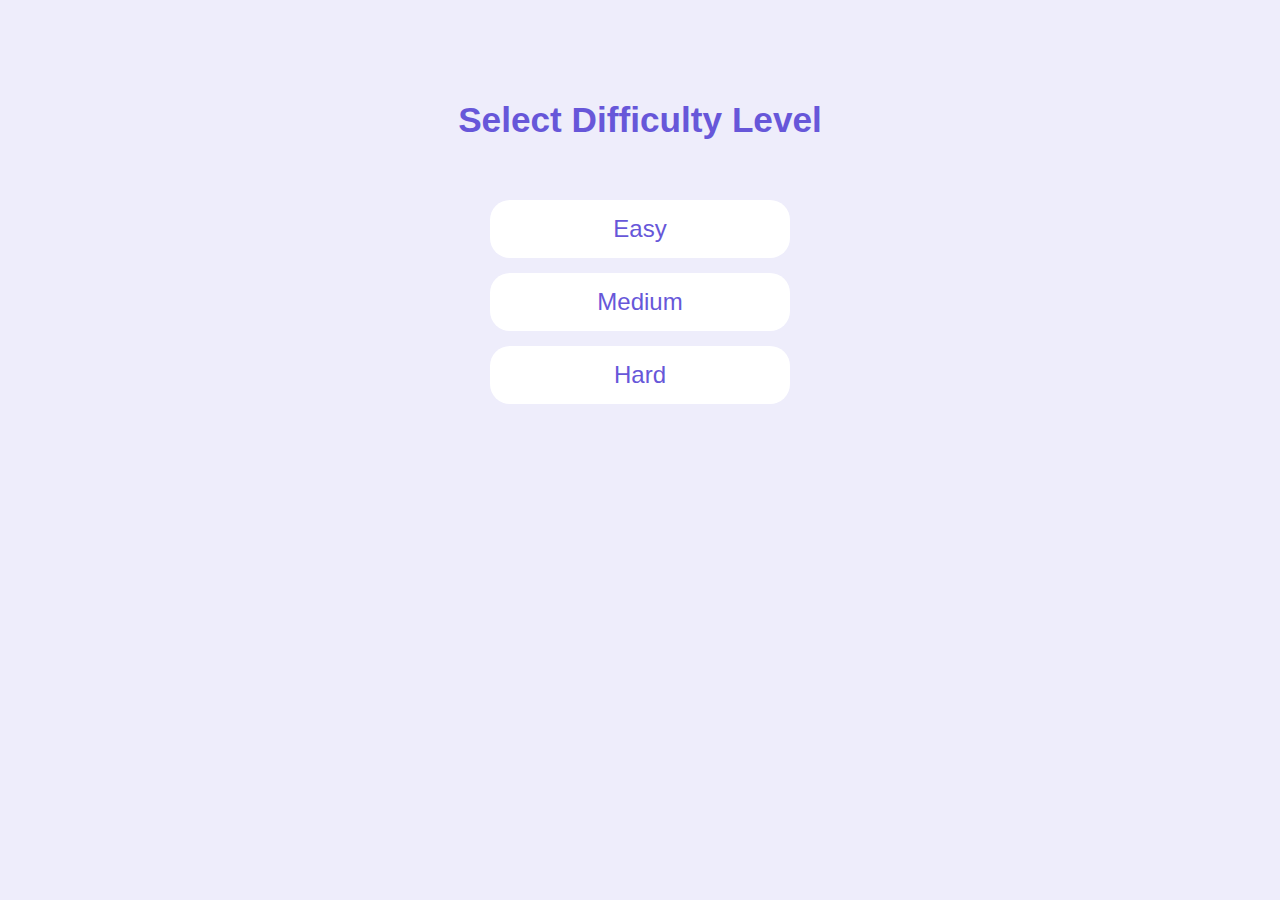
<file: difficulty.html>
<!DOCTYPE html>
<html lang="en">
<head>
    <meta charset="UTF-8">
    <meta http-equiv="X-UA-Compatible" content="IE=edge">
    <meta name="viewport" content="width=device-width, initial-scale=1.0">
    <title>Document</title>
    <link rel="stylesheet" href="/css/global.css">
    <link rel="stylesheet" href="/css/difficulty.css">
</head>
<body>
    <h3>Select Difficulty Level</h3>
    <button>Easy</button>
    <button>Medium</button>
    <button>Hard</button>
    <script src="/js/difficulty.js"></script>
</body>
</html>
</file>
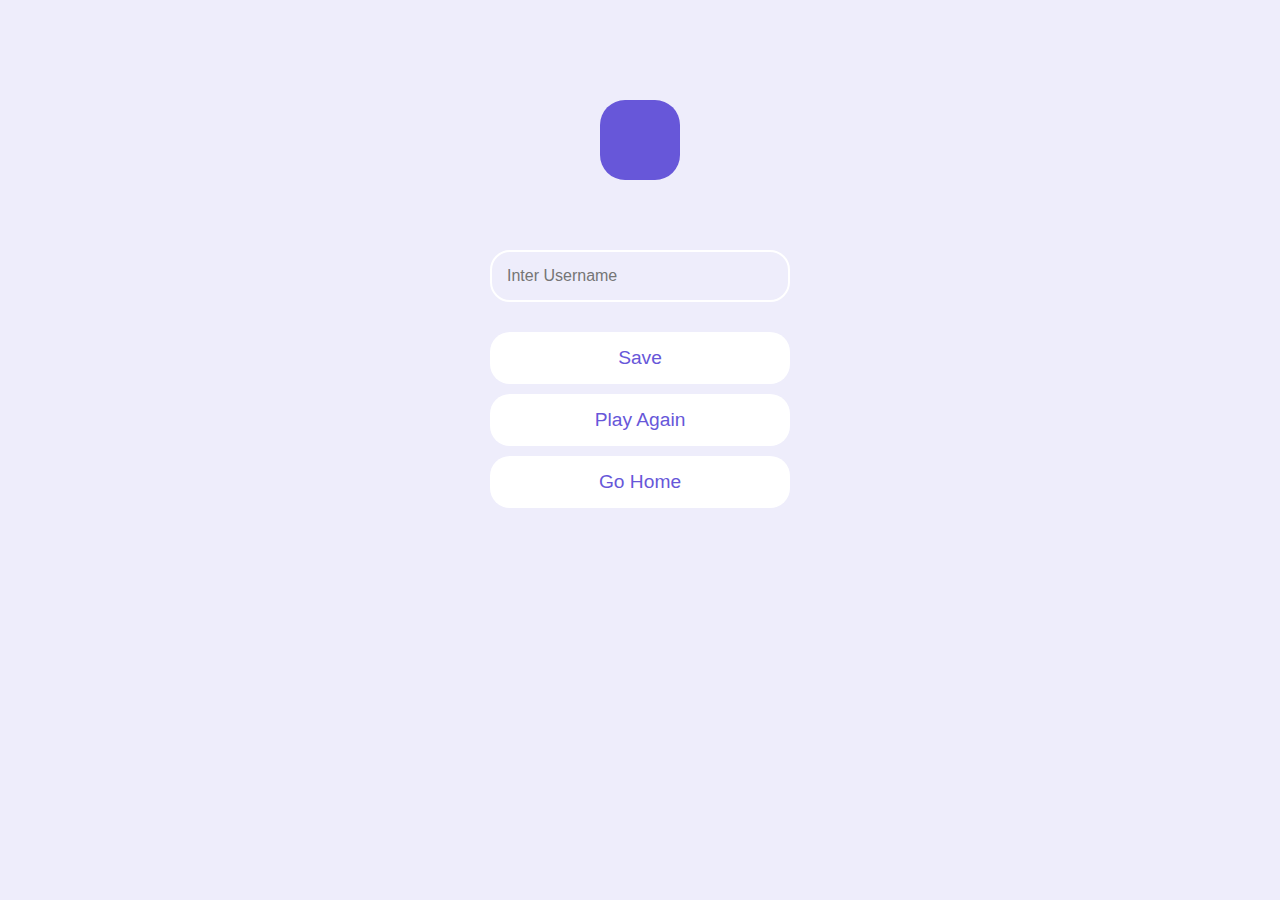
<file: end.html>
<!DOCTYPE html>
<html lang="en">
<head>
    <meta charset="UTF-8">
    <meta http-equiv="X-UA-Compatible" content="IE=edge">
    <meta name="viewport" content="width=device-width, initial-scale=1.0">
    <title>Document</title>
    <link rel="stylesheet" href="/css/global.css">
    <link rel="stylesheet" href="/css/end.css">
</head>
<body>
    <p></p>
    <input type="text" placeholder="Inter Username">
    <button>Save</button>
    <a href="/game.html">Play Again</a>
    <a href="/">Go Home</a>

    <script src="/js/end.js"></script>
</body>
</html>
</file>
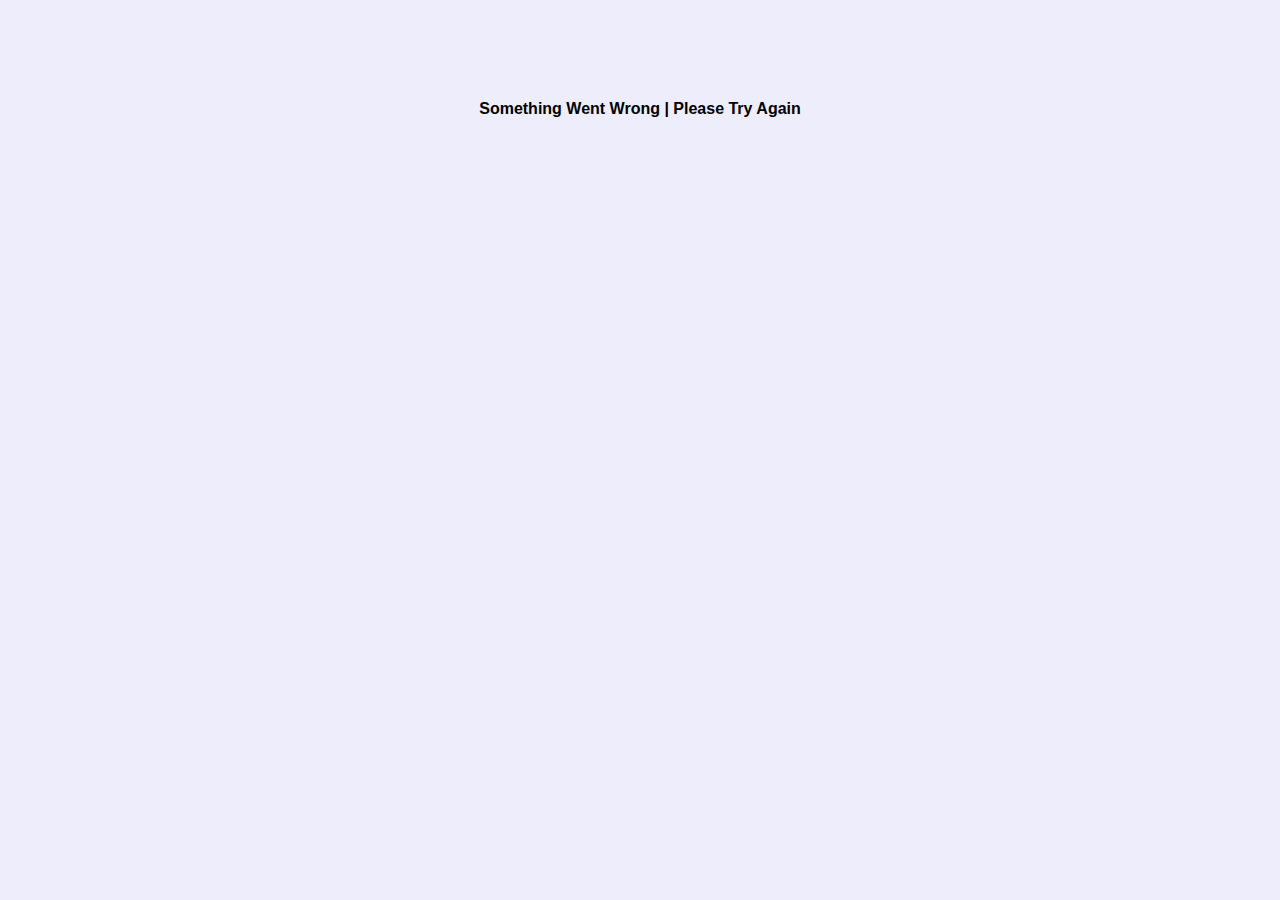
<file: game.html>
<!DOCTYPE html>
<html lang="en">
<head>
    <meta charset="UTF-8">
    <meta http-equiv="X-UA-Compatible" content="IE=edge">
    <meta name="viewport" content="width=device-width, initial-scale=1.0">
    <title>Document</title>
    <link rel="stylesheet" href="./css/global.css">
    <link rel="stylesheet" href="./css/game.css">
</head>
<body>
    <span id="loader"></span>
    <h4 id="error">Something Went Wrong | Please Try Again</h4>
    <div id="container">
        <div class="header">
            <div>
                <p>Question No:</p>
                <span id="question-number">1</span>
            </div>
            <div>
                <p>Score</p>
                <span id="score">0</span>
            </div>
        </div>
        <div id="question-box">
            <h3 id="question-text"></h3>
            <button class="answer-text"></button>
            <button class="answer-text"></button>
            <button class="answer-text"></button>
            <button class="answer-text"></button>
        </div>
        <button id="finish-button">Finish</button>
        <button id="next-button">Next</button>
    </div>
    <script src="./js/game.js" type="module"></script>
    <script src="./js/helper.js" type="module"></script>
</body>
</html>
</file>
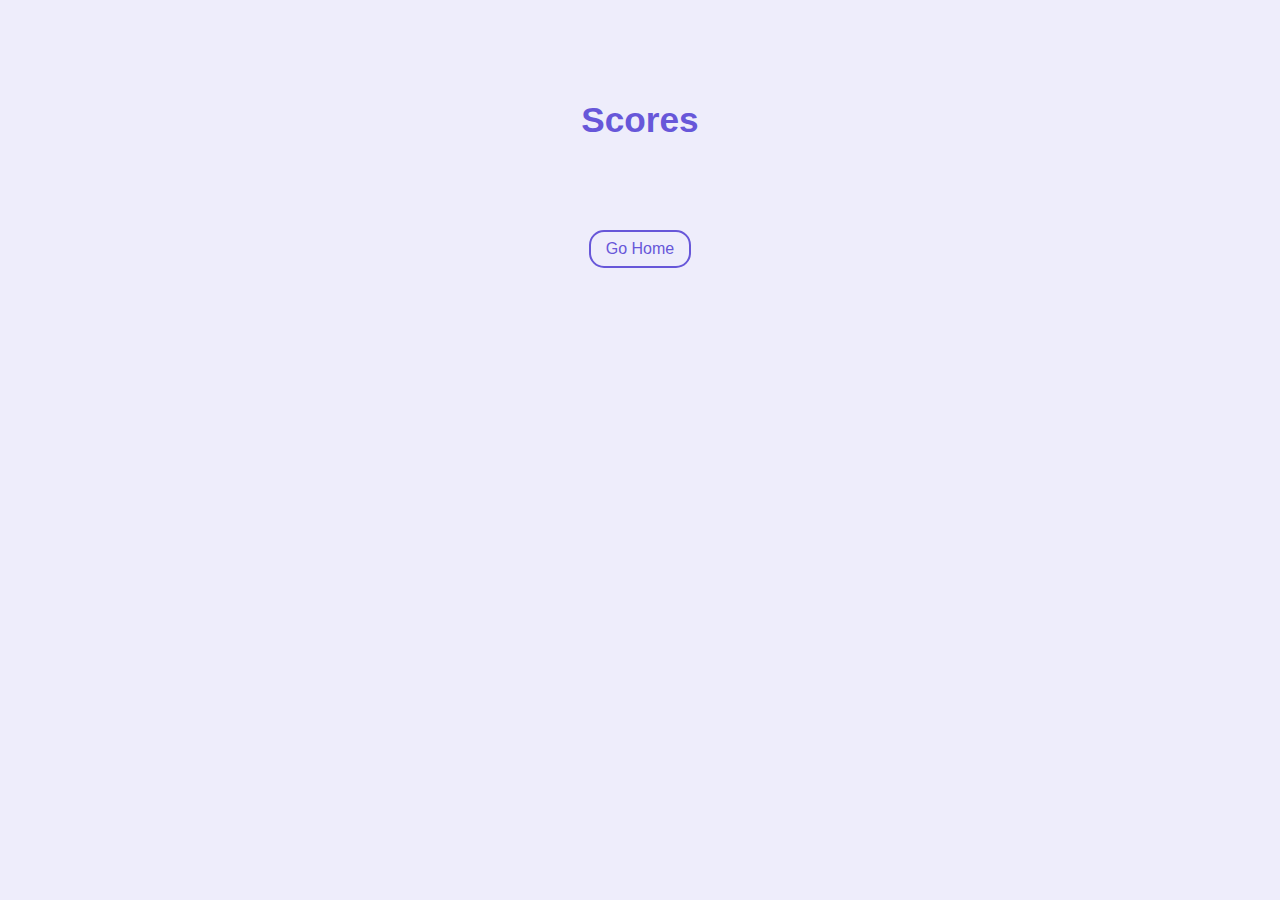
<file: scores.html>
<!DOCTYPE html>
<html lang="en">
<head>
    <meta charset="UTF-8">
    <meta http-equiv="X-UA-Compatible" content="IE=edge">
    <meta name="viewport" content="width=device-width, initial-scale=1.0">
    <title>Document</title>
    <link rel="stylesheet" href="/css/global.css">
    <link rel="stylesheet" href="/css/scores.css">
</head>
<body>
    <h3>Scores</h3>
    <ol></ol>
    <a href="/">Go Home</a>

    <script src="/js/scores.js"></script>
</body>
</html>
</file>
<file: css/global.css>
*{
    margin: 0;
    padding: 0;
    box-sizing: border-box;
    font-family: Arial, Helvetica, sans-serif;
}

body{
    max-width: 1000px;
    margin: auto;
    background: #eeedfb;
    display: flex;
    flex-direction: column;
    align-items: center;
    padding-top: 100px;
}
</file>
<file: css/difficulty.css>
h3{
    font-size: 2.2rem;
    color: #6757d9;
    margin-bottom: 60px;
}

button{
    background-color: #fff;
    border: none;
    width: 300px;
    margin-bottom: 15px;
    padding: 15px;
    font-size: 1.5rem;
    color: #6757d9;
    text-decoration: none;
    cursor: pointer;
    border-radius: 20px;
    transition: all 0.2s ease-in;
}

button:hover{
    background-color: #6757d9;
    color: #fff;
}
</file>
<file: css/end.css>
p{
    font-size: 3rem;
    font-weight: 600;
    background-color: #6757d9;
    color: #fff;
    width: 80px;
    height: 80px;
    line-height: 80px;
    text-align: center;
    border-radius: 25px;
    margin-bottom: 70px;
}

input{
    border: 2px solid #fff;
    background-color: #eeedfb;
    padding: 15px;
    width: 300px;
    font-size: 1rem;
    border-radius: 20px;
    margin-bottom: 30px;
    transition: all 0.2s ease-in;
}

input:focus{
    outline: none;
    border-color: #6757d9;
}

button, a{
    background-color: #fff;
    border-radius: 20px;
    border: none;
    width: 300px;
    padding: 15px;
    margin-bottom: 10px;
    font-size: 1.2rem;
    text-align: center;
    text-decoration: none;
    color: #6757d9;
    cursor: pointer;
    transition: all 0.2s ease-in;
}

button:hover,
a:hover{
    background-color: #6757d9;
    color: #fff;
}
</file>
<file: css/game.css>
#loader{
    width: 100px;
    height: 100px;
    border: 7px solid #6757d9;
    border-radius: 50%;
    border-top-color: transparent;
    border-bottom-color: transparent;
    display: inline-block;
    animation: rotation 1.5s linear infinite;
}

@keyframes rotation {
    0%{
        transform: rotate(0deg);
    }
    100%{
        transform: rotate(360deg);
    }
}

#container{
    display: none;
    width: 700px;
}

.header{
    display: flex;
    justify-content: space-between;
    margin-bottom: 50px;
}

.header div{
    display: flex;
    align-items: center;
}

.header p {
    color: #6757d9;
    font-size: 1.5rem;
    font-weight: 600;
    margin-right: 10px;
}

.header span{
    display: inline-block;
    background-color: #fff;
    width: 35px;
    height: 25px;
    line-height: 25px;
    text-align: center;
    font-weight: 600;
    font-size: 1.2rem;
    color: #6757d9;
    border-radius: 4px;
}

#question-box{
    display: flex;
    flex-direction: column;
}

h3{
    background-color: #6757d9;
    color: #fff;
    border-radius: 20px;
    margin: 60px 0 30px;
    padding: 20px;
}

.answer-text{
    background-color: #fff;
    border: none;
    margin-bottom: 10px;
    font-size: 1.1rem;
    padding: 10px 20px;
    border-radius: 15px;
    text-align: left;
    cursor: pointer;
    border: 2px solid #fff;
    transition: all 0.2s ease-in;
}

.answer-text:hover{
    background-color: #eeedfb;
    border: 2px solid #fff;
}

#finish-button,
#next-button{
    color: #6757d9;
    font-size: 1rem;
    background-color: #eeedfb;
    border-radius: 15px;
    border: 2px solid #6757d9;
    padding: 8px 15px;
    margin: 20px 20px 0 0;
    cursor: pointer;
    transition: all 0.2s ease-in;
}

#finish-button:hover,
#next-button:hover{
    background-color: #6757d9;
    color: #fff;
}

.correct{
    background-color: #5bd7bc;
}

.incorrect{
    background-color: #fe6681;
}

.correct:hover{
    background-color: #5bd7bc;
}

.incorrect:hover{
    background-color: #fe6681;
}

#error{
    display: none;
}
</file>
<file: css/scores.css>
h3{
    font-size: 2.2rem;
    color: #6757d9;
    margin-bottom: 70px;
}

li{
    list-style: none;
    background-color: #fff;
    border-radius: 20px;
    width: 500px;
    padding: 15px;
    margin-bottom: 15px;
    font-size: 1.2rem;
    display: flex;
    justify-content: space-between;
    align-items: center;
}

li span:first-child{
    background-color: #6757d9;
    width: 35px;
    height: 35px;
    line-height: 35px;
    text-align: center;
    color: #fff;
    border-radius: 12px;
}

li p{
    width: 100%;
    padding-left: 20px;
    font-size: 1.3rem;
    color: rgb(86, 86, 86);
}

li span:last-child{
    background-color: #eeedfb;
    width: 35px;
    height: 35px;
    line-height: 35px;
    text-align: center;
    color: #6757d9;
    font-size: 1.2rem;
    border-radius: 12px;
}

a{
    color: #6757d9;
    font-size: 1rem;
    background-color: #eeedfb;
    border: 2px solid #6757d9;
    border-radius: 15px;
    padding: 8px 15px;
    margin: 20px;
    cursor: pointer;
    text-decoration: none;
    transition: all 0.2s ease-in;
}

a:hover{
    background-color: #6757d9;
    color: #fff;
}
</file>
